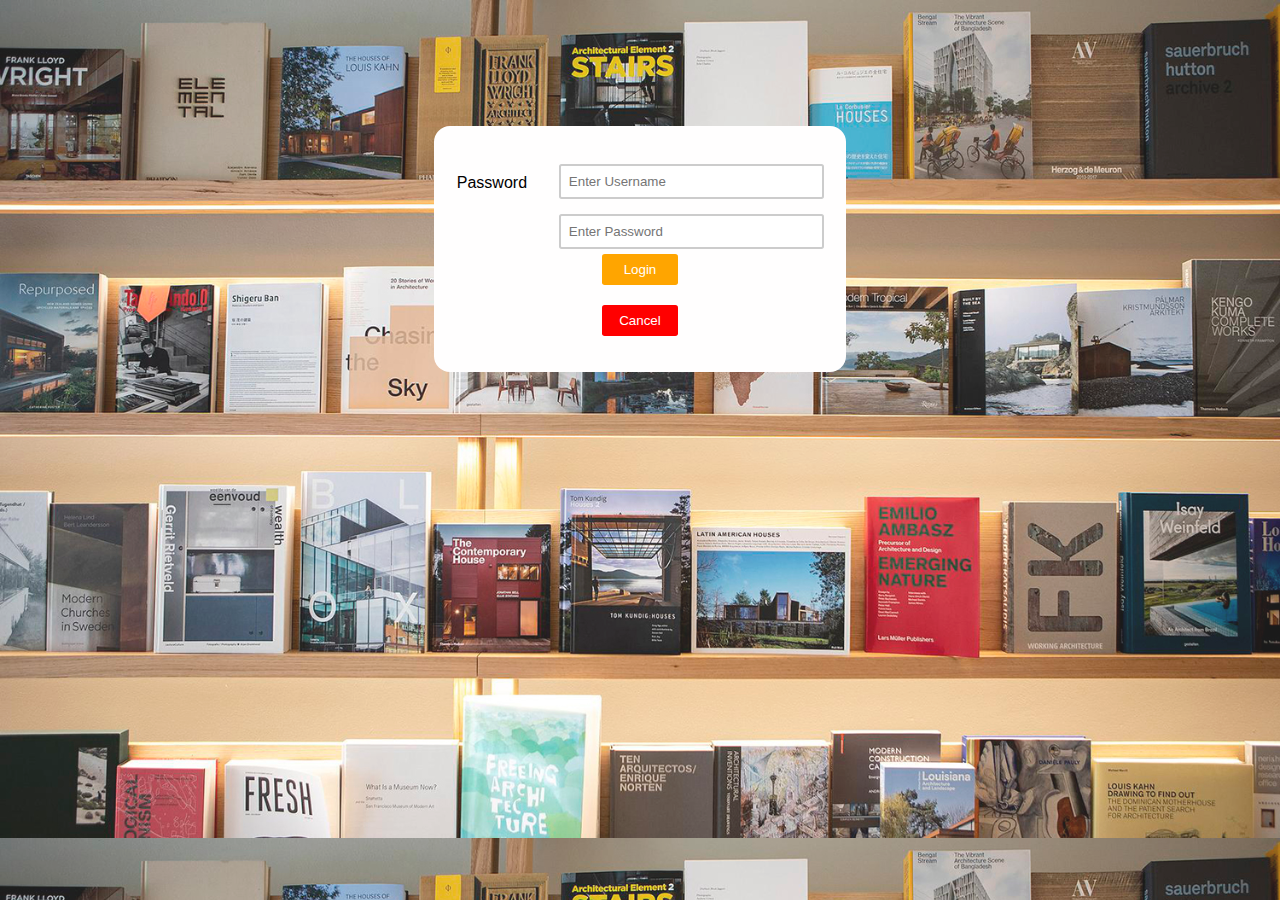
<file: index.html>
<!DOCTYPE html>
<html>
    <head>
        <meta name="viewport" content="width=device-width, initial-scale=1">
        <title>Login</title>
        <link rel="Stylesheet" type="text/css" href="index.css">
    </head>

    <body>
        <script src="index.js"></script>
        
        <div class="loginform" id="loginform">
            <form autocomplete="off" onsubmit="event.preventDefault(); Validate();">
                <p id="msg"></p>
                <div>
                    <input type="text" placeholder="Enter Username" name="UserName" id="UserName">
                    <p id="req"></p>
                </div>
                <div>
                    <label>Password</label>
                    <input type="password" placeholder="Enter Password" name="Password " id="Password">
                    <p id="req"></p>
                </div>
                <div>
                    <input type="submit" name="Submit" value="Login">
                </div>
                <div>
                    <input type="reset" name="Reset" value="Cancel">
                </div>
            </form>
        </div>
    </body>

</html>
</file>
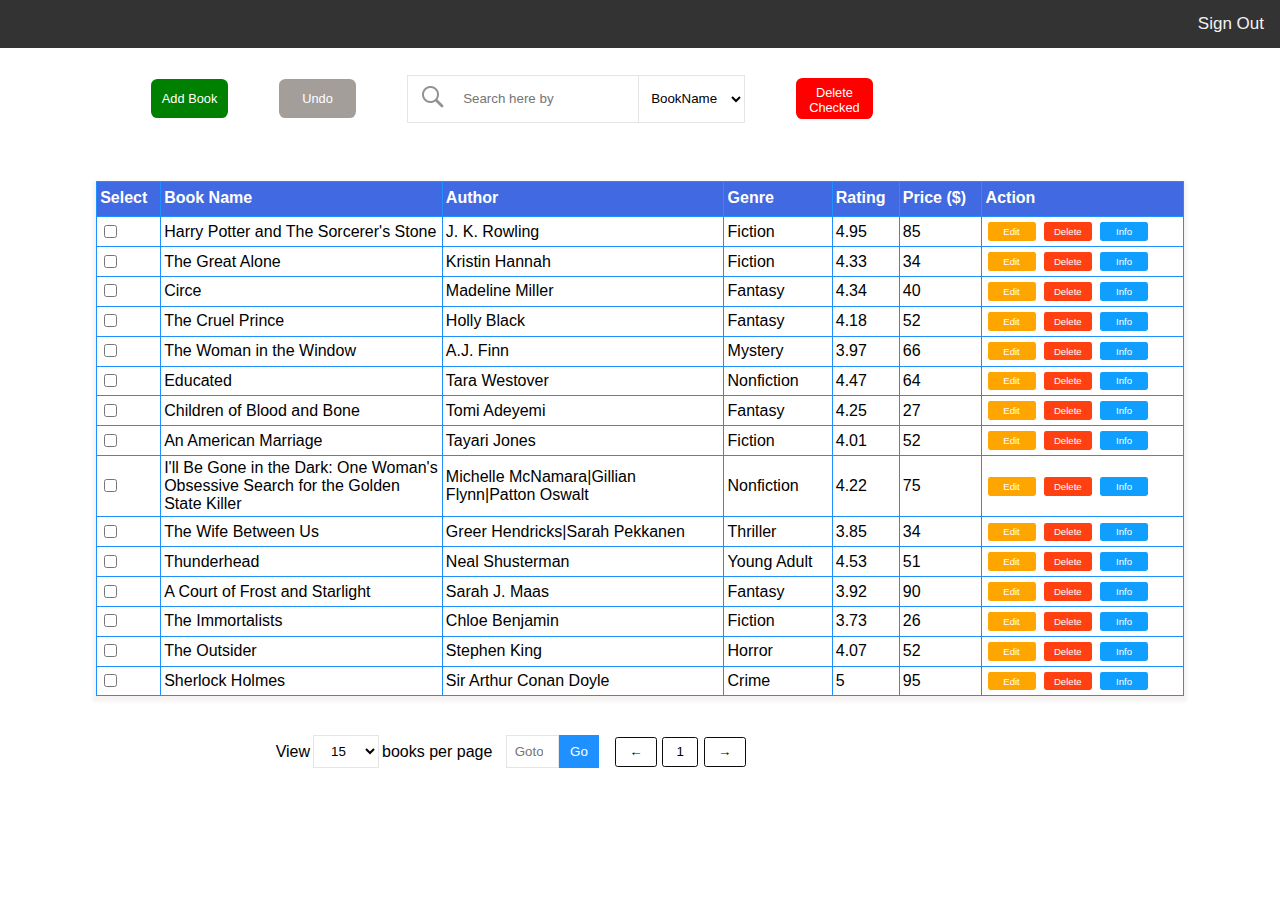
<file: Booksview/CRUD Screen.html>
<!DOCTYPE html>
<html>

<head>
    <meta name="viewport" content="width=device-width, initial-scale=1">
    <title> CRUD App</title>
    <link rel="Stylesheet" type="text/css" href="CRUDStyleSheet.css">
   
</head>

<body onload="Paginate(15);">
    <div class="topnav">
        <a href="../index.html">Sign Out</a>
    </div>
    <div id="RowAlign">
        <button class="trigger" onclick="AddBooks();">Add Book</button>
        <button class="Undo" onclick="UndoDelete();" disabled id="UndoButton">Undo</button>
        <div id='SearchIcon'>
            <img src='searchicon.png' />
        </div>
        <input type="text" id="SearchInput" onkeyup="Search()" autocomplete="off" placeholder="Search here by">
        <select id="SearchOptions">
            <option value="BookName" selected>BookName</option>
            <option value="Author">Author</option>
            <option value="Genre">Genre</option>
        </select>
        <button class="DeleteMultiple" onclick="DeleteCheckedBooks();">Delete Checked</button>
    </div>
    <div class="modal">
        <div class="modal-content">

            <div class="booksform" id="popform">
                <form onsubmit="event.preventDefault();" autocomplete="off">
                    <!-- id is added to facilitate js functions.prevent default
                    stops suggestions from cache-->

                    <div>
                        <label>Book Name</label><br>
                        <input type="text" name="BookName" id="BookName">
                        <span class="errormsg" id="BookError"> </span>
                    </div>
                    <div>
                        <label>Author</label><br>
                        <input type="text" name="Author" id="Author" >
                        <span class="errormsg" id="AuthorError"> </span>
                    </div>
                    <div>
                        <label>Genre</label><br>
                        <input type="text" name="Genre" id="Genre">
                    </div>
                    <div>
                        <label>Rating</label><br>
                        <input type="number" name="Rating" id="Rating" placeholder="Rate from 1 to 5" >
                        <span class="errormsg" id="RatingError"> </span>
                    </div>
                    <div>
                        <label>Price($)</label><br>
                        <input type="number" name="Price" id="Price" placeholder="MRP from 10 to 100" >
                        <span class="errormsg" id="PriceError"> </span>
                    </div>
                    <div>
                        <input type="submit" value="Done" onclick="Validate();" id="subbutton" >
                        <span class="close-button">Cancel</span>
                    </div>
                </form>
            </div>
        </div>
    </div>
    <table class="book" id="Book">
        <thead hidden>
            <tr>
                <th>Select</th>
                <th>Book Name</th>
                <th>Author</th>
                <th>Genre</th>
                <th>Rating</th>
                <th>Price ($)</th>
                <th>Action</th>
            </tr>
        </thead>
        <tbody>

        </tbody>
    </table>
    <div class="infomodal">
        <div class="infomodal-content">
            <span class="close-button2">&times;</span>
            <table id="BookInfo">
                <tr>
                    <td><b>Book Name</b></td>
                    <td id="BookName2">:</td>
                </tr>
                <tr>
                    <td><b>Author</b></td>
                    <td id="Author2">:</td>
                </tr>
                <tr>
                    <td><b>Genre</td></b></td>
                    <td id="Genre2">:</td>
                </tr>
                <tr>
                    <td><b>Rating</b></td>
                    <td id="Rating2">:</td>
                </tr>
                <tr>
                    <td><b>Price($)</b></td>
                    <td id="Price2">:</td>
                </tr>
            </table>
        </div>
    </div>
    

    <div id="RowAlign">
        View
        <select id="Views" onchange="Paginate(this.value)">
            <option value="5">5</option>
            <option value="10">10</option>
            <option value="15" selected>15</option>
            <option value="20">20</option>
        </select>
        books per page
        <input type="number" id="GotoInput" autocomplete="off" placeholder="Goto Page" title="Type in a Page Number">
        <input type="submit" id="GotoInputsubmit" onclick="GotoPage();" value="Go">
        <div class="PageButton" id="DynamicButton">
            <button id="LeftButton" onclick="LeftNav(document.getElementById('b1').value);" disabled>&larr;</button>
            <button id='b1' value=1 disabled>1</button>
            <button id="RightButton" onclick="RightNav(document.getElementById('b1').value);">&rarr;</button>
        </div>
    </div>
    <div class="DeleteModal1">
        <div class="DeleteModal1-content">
            <div>
                <p>Are you sure you want to delete?</p>
                <input type="submit" id="DeleteBook" value="Yes" onclick="DeleteBook();">
                <input type="submit" id="CancelDelete" value="No" onclick="toggleDeleteModal1();">
            </div>
        </div>
    </div>
    <script src="CRUDScript.js"></script>
    <script src="populate.js"></script>
</body>
</html>
</file>
<file: index.css>
h1
{   
    text-align:center;
    color: red;
 }
 body
 {
    background-image: linear-gradient(rgba(255,255,255,.1), rgba(255,255,255,.1)),url("index.jpg");
    background-repeat: none;
    background-size: cover;
    font-family: Arial, Helvetica, sans-serif;

 }
 label 
 {
    
    clear:left;
    text-align:right;
    padding-right:1em;
    margin:1em 0.4em;
    display:inline-block;

}
 div.loginform {
    border-radius:1em;
    background-color:rgb(255, 254, 254);
    padding: 1em 1em;
    width:30%;
    margin:10% auto;
  }
 input[type=text], input[type=password]
  {
    width: 70%;
    padding:0.6em;
    margin:0.4em;
    float:right;  
    border: .2em solid #ccc;
    border-radius: 0.2em;
    box-sizing: border-box;
    position:relative;
  }
  
  input[type=submit]
  {
    width: 20%;
    background-color: orange;
    color: white;
    padding: 0.6em;
    display: block;
    margin:1.5em auto;
    border: none;
    border-radius: 0.2em;
    cursor: pointer;
    position:relative;
    clear:both;
  }
  
  input[type=submit]:hover {
    background-color:green;
  }
  input[type=reset]
  {
    width: 20%;
    background-color:red;
    color: white;
    padding: 0.6em ;
    display: block;
    margin:1.5em auto;
    border: none;
    border-radius: 0.2em;
    cursor: pointer;
    position:relative;
  }
  @media screen and (max-width: 600px) {
    input[type=text],input[type=password] {
      width:100%;
      margin:.2em;
      display:inline-block;
    }
  }
  #msg
  {
      color:red;
      font-size:1em;
  }
</file>
<file: Booksview/CRUDStyleSheet.css>
* {
    box-sizing: border-box;
  }
  
.topnav {
  overflow: hidden;
  background-color: #333;
  margin:0;
  width:100%;

}

.topnav a {
  float: right;
  display: block;
  color: #f2f2f2;
  text-align: center;
  padding: 14px 16px;
  text-decoration: none;
  font-size: 17px;
}

.topnav a:hover {
  background-color: orange;
  color: black;
}

.topnav a.active {
  background-color: #4CAF50;
  color: white;
}
  body
  {
    font-family: Arial, Helvetica, sans-serif;
    margin:0;
  }
  
  input[type=text], input[type=number]
  {
    width: 100%;
    padding: 0.5em;
    margin: .5em 1em;
    display: inline-block;
    border: 1px solid #ccc;
    border-radius: 4px;
    box-sizing: border-box;
    position:relative;
  }
  
  input[type=submit] {
    width: auto;
    background-color: green;
    color: white;
    padding: 0.5em;
    display: inline-block;
    margin: .5em 1em;
    border: none;
    border-radius: 4px;
    cursor: pointer;
    position:relative;
  }
  
  input[type=submit]:hover:not(disabled) {
    background-color:rgb(1, 95, 1);
  }
  div.booksform {
    border-radius: .4em;
    background-color: #f2f2f200;
    padding: 1.2em .8em;
    width:90%;
    height:auto;
    position: relative;
  }
  .book {
    border-collapse: collapse;
    width: 85%;
    margin-left:auto;
    margin-right:auto;
    margin-bottom: 2em;
    clear:both;
    box-shadow:0 .2em .2em .2em #f7f3f3;
  }
  
  .book td, .book th {
    border: .1em solid dodgerblue;
    padding: .2em;
    max-width:15em;
    height:10px;
    overflow:hidden;
  }
  
     
  .book th {
    padding-top: 0.4em;
    padding-bottom: .6em;
    text-align: left;
    background-color: royalblue;
    color: white;
    
  }
  #BookInfo {
    border:none;
    width: 85%;
    margin-left:auto;
    margin-right:auto;
    clear:both;
  }
  #BookInfo td{
    
    padding: .2em;
    max-width:25em;
  }
  @media (max-width: 720px) {
    #HideWhenSmall {
        display: none;
    }
}
 
  .trigger
  {
    background-color:green;
    border: none;
    color: white;
    padding: .5em .5em;
    margin: 2em 2em 2em 2em;
    font-size: 1em;
    cursor: pointer;
    border-radius: .5em;
    width: 6em;
    height:3em;
    position:relative;
    font-size: .8em;
  }
  .trigger:hover
  {
    background-color:rgb(3, 92, 3);
  }
  .Undo
  {
    background-color:orange;
    border: none;
    color: white;
    padding: .5em .5em;
    margin: 2em 4em 2em 2em;
    font-size: 1em;
    cursor: pointer;
    border-radius: .5em;
    width: 6em;
    height:3em;
    position:relative;
    font-size: .8em;
  }
  
  #SearchInput{
    border-top:thin solid  #e5e5e5;
    border-right:none;
    border-bottom:thin solid #e5e5e5;
    border-left:none;
    border-radius:0;
    height:3.6em;
    margin: 2em 0em 2em 0em;
    outline:0;
    padding:.4em 0 .4em .6em; 
    width:183px; 
}
  
#SearchIcon{
    background-color:white;
    height:3em;
    text-align:center;
    width:3em;
    border-top:thin solid  #e5e5e5;
    border-bottom:thin solid #e5e5e5;
    border-right:0;
    border-left:thin solid  #e5e5e5;

}
  
#SearchIcon img{
    margin:4px;
    width:2em; 
}

#SearchOptions
{
  border-top:thin solid  #e5e5e5;
  border-right:thin solid #e5e5e5;
  border-bottom:thin solid #e5e5e5;
  border-left:thin solid #e5e5e5;
  height:3.6em;
  outline:0;
  padding:.4em 0 .4em .6em; 
  margin: 2em 0em 2em 0em;
  border-radius:0;
  width:8em; 
  display:flex; 
  flex-direction: row; 
  justify-content: center; 
  align-items: center;
}
#RowAlign
{
  display:flex; 
  flex-direction: row; 
  justify-content: center; 
  align-items: center;
  margin-bottom:2em;
  max-width:80%;
}
  #CancelDelete
  {
    background-color:red;
    border: none;
    color: white;
    padding: .5em .5em;
    margin: 2em 2em 2em 2em;
    display: block;
    float:left;
    font-size: 1em;
    cursor: pointer;
    border-radius: .5em;
    width: 4em;
    height:3em;
    position:relative;
    font-size: .8em;
  }
  #DeleteBook
  {
    background-color:dodgerblue;
    border: none;
    color: white;
    padding: .5em .5em;
    margin: 2em 2em 2em 2em;
    display: block;
    float:left;
    font-size: 1em;
    cursor: pointer;
    border-radius: .5em;
    width: 4em;
    height:3em;
    position:relative;
    font-size: .8em;
  }
  .Undo:hover
  {
    background-color:rgb(252, 123, 2);
  }
  .Undo:disabled
  {
    background-color:rgba(131, 125, 120, 0.747);
  }

 
  
     
  .EditButton
  {
    background-color:orange;
    border: none;
    color: white;
    padding: .4em;
    text-align: center;
    text-decoration: none;
    display: inline-block;
    font-size: .6em;
    margin: .2em;
    cursor: pointer;
    border-radius: .25em;
    width: 5em;
  }
  .EditButton:hover
  {
    background-color:rgb(228, 149, 2);
  }
       
  .DeleteButton
  {
    background-color:rgba(255, 52, 1, 0.938);
    border: none;
    color: white;
    padding: .4em;
    text-align: center;
    text-decoration: none;
    display: inline-block;
    font-size: .6em;
    margin: .2em;
    cursor: pointer;
    border-radius: .25em;
    width: 5em;
  }
  .DeleteButton:hover
  {
    background-color:rgba(202, 41, 1, 0.938);
  }

  .MoreButton
  {
    background-color:rgba(1, 153, 255, 0.938);
    border: none;
    color: white;
    padding: .4em;
    text-align: center;
    text-decoration: none;
    display: inline-block;
    font-size: .6em;
    margin: .2em;
    cursor: pointer;
    border-radius: .25em;
    width: 5em;
  }
  .MoreButton:hover
  {
    background-color:rgba(1, 120, 255, 0.938);
  }
  
  .modal {
    position: fixed;
    left: 0;
    top: 0;
    width: 100%;
    height: 100%;
    background-color: rgba(0, 0, 0, 0.5);
    opacity: 0;
    visibility: hidden;
    transform: scale(1.1);
    transition: visibility 0s linear 0.25s, opacity 0.25s 0s, transform 0.25s;
    z-index: 1;
}
.modal-content {
    position: absolute;
    top: 50%;
    left: 50%;
    transform: translate(-50%, -50%);
    background-color: white;
    padding: 20px;
    width:auto;
    height:auto;
    border-radius: 0.5rem;
}
.close-button {
  width: auto;
  background-color:red;
  color: white;
  padding: 0.5em;
  display: inline-block;
  margin: .5em 1em;
  border: none;
  border-radius: 4px;
  cursor: pointer;
  position:relative;
  font-size:.8em;
  height:auto;
}
.close-button:hover {
    background-color:rgb(172, 2, 2);
}
.show-modal {
    opacity: 1;
    visibility: visible;
    transform: scale(1.0);
    transition: visibility 0s linear 0s, opacity 0.25s 0s, transform 0.25s;
}
.infomodal {
  position: fixed;
  left: 0;
  top: 0;
  width: 100%;
  height: 100%;
  background-color: rgba(0, 0, 0, 0.5);
  opacity: 0;
  visibility: hidden;
  transform: scale(1.1);
  transition: visibility 0s linear 0.25s, opacity 0.25s 0s, transform 0.25s;
  z-index: 1;

}
.infomodal-content {
  position: absolute;
  top: 50%;
  left: 50%;
  transform: translate(-50%, -50%);
  background-color: white;
  padding: 20px;
  width:50%;
  height:auto;
  border-radius: 0.5rem;
  
}
.close-button2 {
  float: right;
  width: 1.5em;
  line-height: 1.5em;
  text-align: center;
  cursor: pointer;
  border-radius: .4em;
  background-color:rgba(255, 52, 1, 0.938);
  color:white;
}
.close-button2:hover {
  background-color:rgba(255, 52, 1, 0.938);
}
.show-infomodal {
  opacity: 1;
  visibility: visible;
  transform: scale(1.0);
  transition: visibility 0s linear 0s, opacity 0.25s 0s, transform 0.25s;
}

.DeleteModal1 {
  position: fixed;
  left: 0;
  top: 0;
  width: 100%;
  height: 100%;
  background-color: rgba(0, 0, 0, 0.5);
  opacity: 0;
  visibility: hidden;
  transform: scale(1.1);
  transition: visibility 0s linear 0.25s, opacity 0.25s 0s, transform 0.25s;
  z-index: 1;

}
.DeleteModal1-content {
  position: absolute;
  top: 50%;
  left: 50%;
  transform: translate(-50%, -50%);
  background-color: white;
  padding: 20px;
  width:30%;
  height:auto;
  border-radius: 0.5rem;
}

.show-DeleteModal1 {
  opacity: 1;
  visibility: visible;
  transform: scale(1.0);
  transition: visibility 0s linear 0s, opacity 0.25s 0s, transform 0.25s;
}
.close-button3 {
  float: right;
  width: 1.5em;
  line-height: 1.5em;
  text-align: center;
  cursor: pointer;
  border-radius: .4em;
  background-color:rgba(255, 52, 1, 0.938);
  color:white;
}
.close-button3:hover {
  background-color:rgba(255, 52, 1, 0.938);
}

.errormsg
{
  font-size: .8em;
  color:red;
  }

  label
  {
    font-size:.8em;
  }


  #Booksperpage
  {
    position: absolute;
    width: 300px;
    height: 200px;
   margin-left:20%;    
  }
  select
  {
    background-color: rgba(13, 159, 243, 0); 
    border: thin solid #e5e5e5; 
    color:black;
    padding:0.5em 1em;
    cursor: pointer; 
    height:2.5em;
    width:5em; 
    margin:.2em;
    
  }
  
  .DeleteMultiple
  {
    background-color:red;
    border: none;
    color: white;
    padding: .5em .5em;
    margin: 2em 2em 2em 4em;
    display: block;
    float:left;
    font-size: 1em;
    cursor: pointer;
    border-radius: .5em;
    width: 6em;
    height:3.2em;
    position:relative;
    font-size: .8em;
  }
   
  
  .DeleteMultiple:hover
  {
    background-color:rgb(173, 6, 6);
  }
  .PageButton button {
    background-color: rgba(13, 159, 243, 0); /* Green background */
    border: .1em solid rgb(14, 13, 13); /* Green border */
    border-radius:0.2em;
    color: black; /* White text */
    padding:0.5em 1em;/* Some padding */
    cursor: pointer; /* Pointer/hand icon */
    float: left; /* Float the buttons side by side */
    margin:.2em;
   
    
  }
  
  /* Clear floats (clearfix hack) */
  .PageButton:after {
    content: "";
    clear: both;
    display: table;
  }
  
  .PageButton:disabled {
  background-color: black;
  }
  
   
  
  /* Add a background color on hover */
  .PageButton button:hover:not([disabled]) {
    background-color:  rgba(146, 155, 155, 0.411);
  }
   
  #GotoInput{
    border-top:thin solid  #e5e5e5;
    border-right:thin solid #e5e5e5;
    border-bottom:thin solid #e5e5e5;
    border-radius: 0;
    border-left:thin solid  #e5e5e5;
    margin-right:0;
    height:2.5em;
    outline:0;
    padding:.4em 0 .4em .6em; 
    width:4em;
  }
  #PaginationElements {
    border:none;
    width: 10em;
    clear:both;
  }
  
  #PaginationElements td{
   
    padding: .2em;
    max-width:15em;
  }
  #GotoInputsubmit
  {
    width: 3em;
    height:2.5em;
    background-color:dodgerblue;
    color: white;
    padding: 0.5em;
    border: none;
    border-radius: 0;
    margin-left:0;
    cursor: pointer;
    position:relative;
  }
</file>
